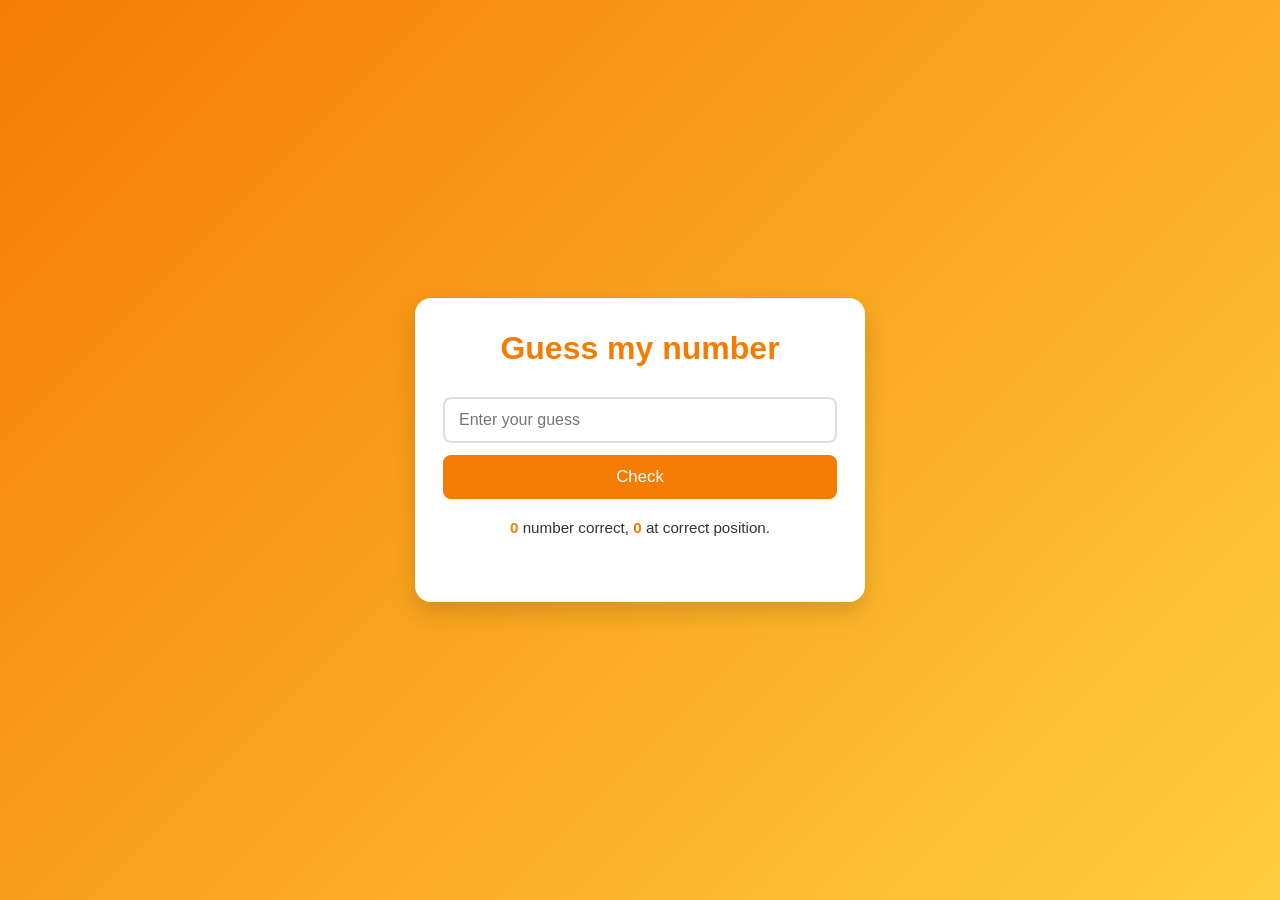
<file: GuessMyNumber/index.html>
<!DOCTYPE html>
<html lang="en">
<head>
    <meta charset="UTF-8">
    <meta name="viewport" content="width=device-width, initial-scale=1.0">
    <title>Guess My number</title>
    <link rel="stylesheet" href="style.css">
</head>
<body>
    <main>
        <div class="container">
            <h1>Guess my number</h1>
        </div>
        <form class="container" onsubmit="check()">
            <input type="number" placeholder="Enter your guess" id="userGuess" required min="100">
            <button type="submit">Check</button>
        </form>
        <div class="container">
            <p><strong id="correct">0</strong> number correct, <strong id="position">0</strong> at correct position.</p>
            <strong id="result"></strong>
            <button onclick="restart()" style="display: none;margin-top: 7px;" id="restart-btn">Restart</button>
        </div>
    </main>
    <script src="script.js"></script>
</body>
</html>
</file>
<file: GuessMyNumber/style.css>
/* Reset */
        * {
          margin: 0;
          padding: 0;
          box-sizing: border-box;
          font-family: "Poppins", Arial, sans-serif;
        }

        /* Body */
        body {
          min-height: 100vh;
          background: linear-gradient(135deg, #f57c03, #ffcf3d);
          display: flex;
          justify-content: center;
          align-items: center;
          padding: 16px;
        }

        /* Main Card */
        main {
          background: #ffffff;
          width: 100%;
          max-width: 400px;
          border-radius: 16px;
          padding: 24px 20px;
          box-shadow: 0 10px 25px rgba(0, 0, 0, 0.15);
          text-align: center;
        }

        /* Common Container */
        .container {
          margin-bottom: 20px;
          display: flex;
          flex-direction: column;
        }

        /* Title */
        h1 {
          font-size: 1.8rem;
          color: #f57c03;
          margin-bottom: 10px;
        }

        /* Form */
        form {
          display: flex;
          flex-direction: column;
          gap: 12px;
        }

        /* Input */
        input[type="number"] {
          width: 100%;
          padding: 12px 14px;
          font-size: 1rem;
          border-radius: 8px;
          border: 2px solid #ddd;
          outline: none;
          transition: 0.3s;
        }

        /* Input Focus */
        input[type="number"]:focus {
          border-color: #f57c03;
          box-shadow: 0 0 0 2px rgba(245, 124, 3, 0.2);
        }

        /* Button */
        button {
          background: #f57c03;
          color: #fff;
          border: none;
          padding: 12px;
          font-size: 1rem;
          border-radius: 8px;
          cursor: pointer;
          transition: 0.3s;
        }

        /* Button Hover */
        button:hover {
          background: #c75f02;
        }

        /* Button Active */
        button:active {
          transform: scale(0.97);
        }

        /* Result Section */
        p {
          font-size: 0.95rem;
          color: #333;
          margin-bottom: 8px;
        }

        /* Highlight Numbers */
        #correct,
        #position {
          color: #f57c03;
          font-weight: 600;
        }

        /* Result Text */
        #result {
          display: block;
          margin-top: 6px;
          font-size: 1.1rem;
          color: #22c55e;
          font-weight: 600;
        }

        /* Tablet & Desktop */
        @media (min-width: 768px) {
          main {
            max-width: 450px;
            padding: 32px 28px;
          }
      
          h1 {
            font-size: 2rem;
          }
      
          button,
          input {
            font-size: 1.05rem;
          }
        }
</file>
